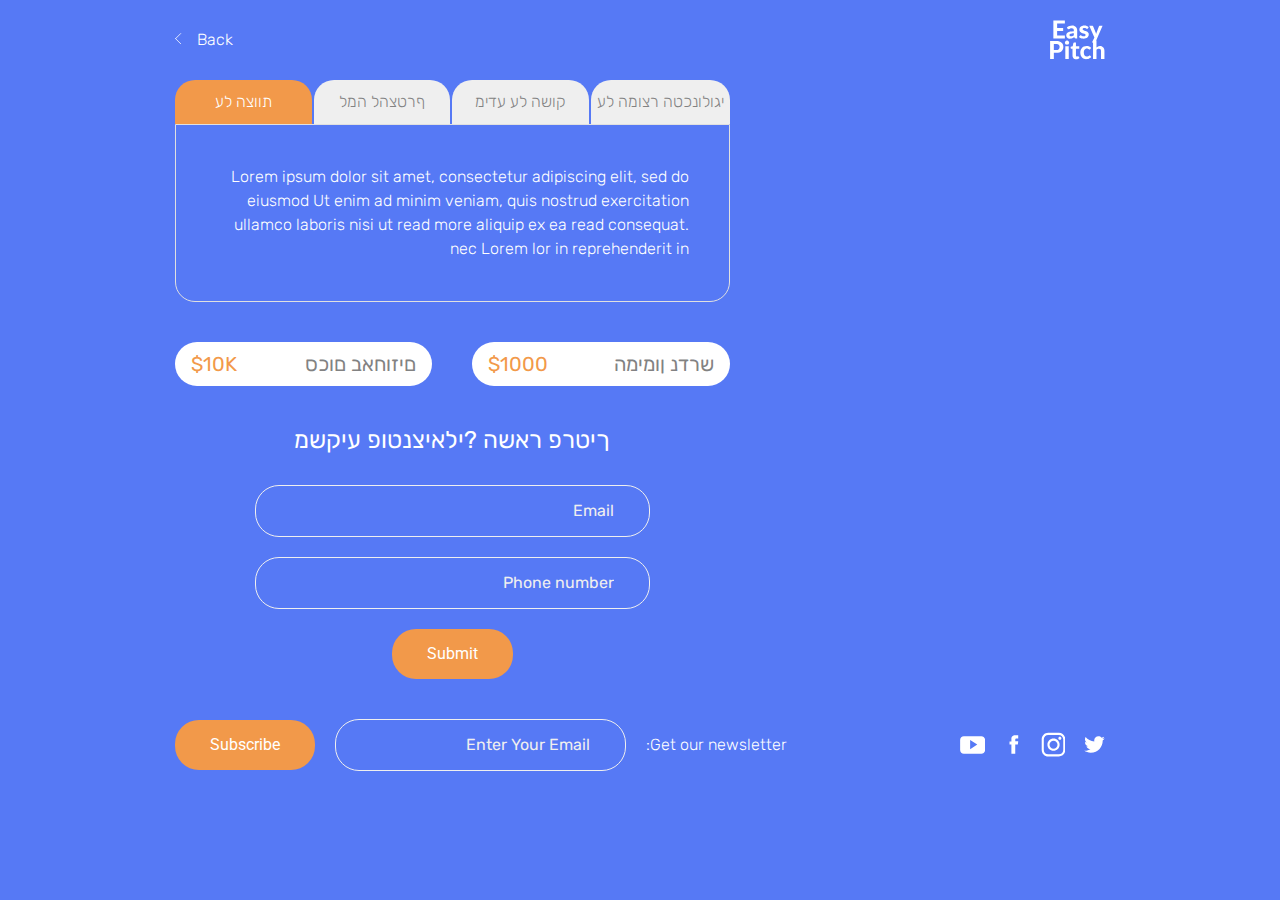
<file: app/app.html>
<!DOCTYPE html>
<html lang="en">
<head>
	<meta charset="UTF-8">
	<meta name="viewport" content="width=device-width, initial-scale=1">
	<title>Easy pitch</title>
	<link rel="stylesheet" href="https://maxcdn.bootstrapcdn.com/bootstrap/4.0.0/css/bootstrap.min.css">
	<link rel="stylesheet" href="css/lib/slick.css">
	<link rel="stylesheet" href="css/main.css">
</head>
<body>
	<div class="container container_custom">
		<header>
			<a class="to-home" href="index.html">Back</a>
			<a class="logo" href="index.html"></a>
		</header>
		<div class="app">
			<div class="app__bar">
				<div class="mobile-nav">
					<ul>
						<li class="mobile-nav__item">
							<span class="btn" data-toggle="collapse" data-target="#mobile-nav__item-1">תווצה לע</span>
							<div id="mobile-nav__item-1" class="collapse mobile-nav__content">
								<p>Lorem ipsum dolor sit amet, consectetur adipiscing elit, sed do eiusmod  Ut enim ad minim veniam, quis nostrud exercitation ullamco laboris nisi ut  read more aliquip ex ea read consequat. nec  Lorem  lor in reprehenderit in</p>
							</div>
						</li>
						<li class="mobile-nav__item">
							<span class="btn" data-toggle="collapse" data-target="#mobile-nav__item-2">ףרטצהל המל</span>
							<div id="mobile-nav__item-2" class="collapse mobile-nav__content">
								<p>Lorem ipsum dolor sit amet, consectetur adipiscing elit, sed do eiusmod  Ut enim ad minim veniam, quis nostrud exercitation ullamco laboris nisi ut  read more aliquip ex ea read consequat. nec  Lorem  lor in reprehenderit in</p>
							</div>
						</li>
						<li class="mobile-nav__item">
							<span class="btn" data-toggle="collapse" data-target="#mobile-nav__item-3">קושה לע עדימ</span>
							<div id="mobile-nav__item-3" class="collapse mobile-nav__content">
								<p>Lorem ipsum dolor sit amet, consectetur adipiscing elit, sed do eiusmod  Ut enim ad minim veniam, quis nostrud exercitation ullamco laboris nisi ut  read more aliquip ex ea read consequat. nec  Lorem  lor in reprehenderit in</p>
							</div>
						</li>
						<li class="mobile-nav__item">
							<span class="btn" data-toggle="collapse" data-target="#mobile-nav__item-4">יגולונכטה רצומה לע</span>
							<div id="mobile-nav__item-4" class="collapse mobile-nav__content">
								<p>Lorem ipsum dolor sit amet, consectetur adipiscing elit, sed do eiusmod  Ut enim ad minim veniam, quis nostrud exercitation ullamco laboris nisi ut  read more aliquip ex ea read consequat. nec  Lorem  lor in reprehenderit in</p>
							</div>
						</li>
					</ul>
				</div>
				<div class="desctop-nav">
					<ul class="nav nav-tabs nav-tabs_custom">
						<li class="nav-tabs_custom__item">
							<a class="active" data-toggle="tab" href="#tab_1">תווצה לע</a>
						</li>
						<li class="nav-tabs_custom__item">
							<a class="" data-toggle="tab" href="#tab_2">ףרטצהל המל</a>
						</li>
						<li class="nav-tabs_custom__item">
							<a class="" data-toggle="tab" href="#tab_3">קושה לע עדימ</a>
						</li>
						<li class="nav-tabs_custom__item">
							<a class="" data-toggle="tab" href="#tab_4">יגולונכטה רצומה לע</a>
						</li>
					</ul>
					<div class="tab-content tab-content__custom">
						<div class="tab-pane active" id="tab_1"><p>Lorem ipsum dolor sit amet, consectetur adipiscing elit, sed do eiusmod  Ut enim ad minim veniam, quis nostrud exercitation ullamco laboris nisi ut  read more aliquip ex ea read consequat. nec  Lorem  lor in reprehenderit in</p></div>
						<div class="tab-pane" id="tab_2"><p>Lorem ipsum dolor sit amet, consectetur adipiscing elit, sed do eiusmod  Ut enim ad minim veniam, quis nostrud exercitation ullamco laboris nisi ut  read more aliquip ex ea read consequat. nec  Lorem  lor in reprehenderit in</p></div>
						<div class="tab-pane" id="tab_3"><p>Lorem ipsum dolor sit amet, consectetur adipiscing elit, sed do eiusmod  Ut enim ad minim veniam, quis nostrud exercitation ullamco laboris nisi ut  read more aliquip ex ea read consequat. nec  Lorem  lor in reprehenderit in</p></div>
						<div class="tab-pane" id="tab_4"><p>Lorem ipsum dolor sit amet, consectetur adipiscing elit, sed do eiusmod  Ut enim ad minim veniam, quis nostrud exercitation ullamco laboris nisi ut  read more aliquip ex ea read consequat. nec  Lorem  lor in reprehenderit in</p></div>				
					</div>
				</div>
				<div class="pricing">
					<div class="pricing__item">
						<span>$10K</span>
						<p>םיזוחאב םוכס</p>
					</div>
					<div class="pricing__item">
						<span>$1000</span>
						<p>שרדנ ןומימה</p>
					</div>
				</div>
				<form method="post" action="" class="app-form" id="app-from">
					<h2>ךיטרפ ראשה ?ילאיצנטופ עיקשמ</h2>
					<input type="email" placeholder="Email" name="user-name" class="app-form__field" required>
					<input type="tel" placeholder="Phone number" name="user-tel" class="app-form__field" required>
					<input type="submit" class="btn" value="Submit">
				</form>
				<p class="notification">םדקהב ךיילא רוזחנ .םיטרפ תראשהש הדות</p>
			</div>
			<div class="app__demo">
				<iframe src="https://marvelapp.com/32378g1?emb=1&iosapp=false&frameless=false" allowTransparency="true" frameborder="0"></iframe>
			</div>
			<a href="https://marvelapp.com/32378g1?emb=1&iosapp=false&frameless=false" class="btn app__mobile-link" target="blank">סופיט באב קחשל ןאכ ץחל</a>
		</div>
		<footer>
			<form method="post" class="subscribe">
				<input type="subscribe-email" class="subscribe__email" placeholder="Enter Your Email" name="subscribe-email" required>
				<input type="submit" class="subscribe__btn btn" value="Subscribe">
				<span class="subscribe__text">:Get our newsletter</span>
			</form>
			<ul class="sociales">
				<li class="sociales__item"><a href="#"></a></li>
				<li class="sociales__item"><a href="#"></a></li>
				<li class="sociales__item"><a href="#"></a></li>
				<li class="sociales__item"><a href="#"></a></li>
			</ul>
		</footer>
	</div>
	<script src="js/all.js"></script>
	<script src="https://maxcdn.bootstrapcdn.com/bootstrap/4.0.0/js/bootstrap.min.js"></script>
	<script src="js/common.js"></script>
</body>
</html>
</file>
<file: app/css/main.css>
/*Colors*/
@import url("https://fonts.googleapis.com/css?family=Roboto:400,500|Rubik:300,400,500");
body, html {
  height: 100%;
  margin: 0;
  padding: 0; }

body {
  background: #5679F5;
  font-family: 'Rubik', sans-serif;
  font-weight: 300;
  color: #FFFFFF;
  font-size: 16px; }
  @media (max-width: 991px) {
    body {
      font-size: 14px; } }

input {
  font-size: 16px;
  padding: 13px 35px;
  border-radius: 24px;
  background: transparent;
  border: 1px solid #EFEFEF;
  color: #EFEFEF;
  text-align: right; }
  @media (max-width: 991px) {
    input {
      font-size: 14px;
      padding: 10px 20px; } }
  @media (max-width: 767px) {
    input {
      text-align: center; } }
  input::-webkit-input-placeholder {
    color: #EFEFEF; }
  input::-moz-placeholder {
    color: #EFEFEF; }
  input:-ms-input-placeholder {
    color: #EFEFEF; }
  input:-moz-placeholder {
    color: #EFEFEF; }

* {
  -webkit-box-sizing: border-box;
          box-sizing: border-box;
  outline: none; }

ul {
  list-style: none;
  margin: 0;
  padding: 0; }

h2, p {
  margin-top: 0;
  margin-bottom: 20px; }

a {
  color: #FFFFFF;
  cursor: pointer; }

a:hover {
  color: #FFFFFF; }

h2 {
  font-weight: 400;
  font-size: 24px;
  margin-top: 0;
  margin-bottom: 15px; }
  @media (max-width: 991px) {
    h2 {
      font-size: 18px; } }

img {
  max-width: 100%; }

@media (min-width: 1200px) {
  .container_custom {
    max-width: 960px; } }

/*HEADER*/
header {
  display: -webkit-box;
  display: -ms-flexbox;
  display: flex;
  padding: 15px 0;
  -webkit-box-align: center;
      -ms-flex-align: center;
          align-items: center;
  -webkit-box-pack: justify;
      -ms-flex-pack: justify;
          justify-content: space-between; }

.home {
  -webkit-box-pack: end;
      -ms-flex-pack: end;
          justify-content: flex-end; }

.to-home:hover {
  text-decoration: none; }

.to-home:before {
  content: "";
  display: inline-block;
  width: 12px;
  height: 12px;
  background: url(../img/arrow.svg) no-repeat 50% 50%;
  background-size: contain;
  margin-right: 10px; }

@media (max-width: 767px) {
  .to-home {
    position: absolute; } }

.logo {
  background: url(../img/logo.svg) no-repeat 50% 50%;
  background-size: 100%;
  height: 50px;
  width: 55px; }
  @media (max-width: 767px) {
    .logo {
      margin: 0 auto; } }

/*HEADER*/
/*HOME CONTENT*/
.btn {
  font-family: 'Roboto', sans-serif;
  font-size: 16px;
  padding: 13px 35px;
  background: #F2994A;
  border-radius: 24px;
  display: inline-block;
  border: none;
  color: #FFFFFF; }
  @media (max-width: 991px) {
    .btn {
      font-size: 14px;
      padding: 10px;
      text-align: center;
      width: 100%; } }

.image-box {
  display: -webkit-box;
  display: -ms-flexbox;
  display: flex;
  -ms-flex-wrap: wrap;
      flex-wrap: wrap;
  -webkit-box-pack: justify;
      -ms-flex-pack: justify;
          justify-content: space-between; }
  .image-box__item {
    width: calc(50% - 20px);
    border: 1px solid #FFFFFF;
    overflow: hidden;
    border-radius: 27px;
    display: -webkit-box;
    display: -ms-flexbox;
    display: flex;
    -webkit-box-pack: end;
        -ms-flex-pack: end;
            justify-content: flex-end;
    -ms-flex-wrap: wrap;
        flex-wrap: wrap;
    padding: 30px 0 40px 0;
    -webkit-box-align: end;
        -ms-flex-align: end;
            align-items: flex-end;
    margin-bottom: 25px;
    flex-wrap: wrap; }
    @media (max-width: 991px) {
      .image-box__item {
        padding: 20px 0; } }
    @media (max-width: 767px) {
      .image-box__item {
        border: none;
        display: -webkit-box !important;
        display: -ms-flexbox !important;
        display: flex !important;
        -webkit-box-orient: vertical;
        -webkit-box-direction: normal;
            -ms-flex-direction: column;
                flex-direction: column;
        padding: 0; } }
  .image-box__description {
    width: 60%;
    padding: 0 30px 0 70px;
    text-align: right; }
    @media (max-width: 991px) {
      .image-box__description {
        padding: 0 20px; } }
    @media (max-width: 767px) {
      .image-box__description {
        -webkit-box-ordinal-group: 3;
            -ms-flex-order: 2;
                order: 2;
        text-align: center;
        width: 100%;
        padding: 30px 0 0; } }
    @media (max-width: 767px) {
      .image-box__description p {
        padding: 0 40px; } }
  .image-box__image {
    width: 40%;
    margin-bottom: -15%; }
    @media (max-width: 767px) {
      .image-box__image {
        width: 100%;
        padding: 15px;
        margin-bottom: 0;
        -webkit-box-ordinal-group: 2;
            -ms-flex-order: 1;
                order: 1;
        border: 1px solid #FFFFFF;
        border-radius: 27px; } }
    @media (max-width: 767px) {
      .image-box__image img {
        margin: 0 auto; } }

.slick-dots {
  font-size: 0;
  display: -webkit-box;
  display: -ms-flexbox;
  display: flex;
  margin: 0 auto; }
  .slick-dots li {
    width: 6px;
    height: 6px;
    background: #EFEFEF;
    border-radius: 50%;
    margin: 0 3px; }
  .slick-dots .slick-active {
    background: #F2994A; }

/*HOME CONTENT*/
/*APP CONTENT*/
.mobile-nav {
  display: none;
  -webkit-box-ordinal-group: 4;
      -ms-flex-order: 3;
          order: 3; }
  @media (max-width: 767px) {
    .mobile-nav {
      display: block; } }
  .mobile-nav li {
    margin-bottom: 15px;
    border: 1px solid #FFFFFF;
    border-radius: 21px; }
  .mobile-nav p {
    margin-bottom: 0;
    padding: 20px 10px; }
  .mobile-nav .btn {
    background: #F2994A;
    color: #FFFFFF;
    text-align: right;
    position: relative;
    overflow: hidden;
    margin: -1px;
    width: calc(100% + 2px); }
    .mobile-nav .btn:before {
      content: "show";
      bottom: -100%; }
    .mobile-nav .btn:after {
      content: "hide";
      top: 10px; }
    .mobile-nav .btn:before, .mobile-nav .btn:after {
      text-transform: capitalize;
      position: absolute;
      left: 10px;
      -webkit-transition: 0.3s;
      transition: 0.3s;
      color: #FFFFFF; }
  .mobile-nav .mobile-nav__content_show .btn {
    background: #EFEFEF;
    color: #828282; }
    .mobile-nav .mobile-nav__content_show .btn:before {
      bottom: 10px; }
    .mobile-nav .mobile-nav__content_show .btn:after {
      top: -100%; }
    .mobile-nav .mobile-nav__content_show .btn:before, .mobile-nav .mobile-nav__content_show .btn:after {
      color: #2D9CDB; }

@media (max-width: 767px) {
  .desctop-nav {
    display: none; } }

.app {
  display: -webkit-box;
  display: -ms-flexbox;
  display: flex;
  -webkit-box-pack: justify;
      -ms-flex-pack: justify;
          justify-content: space-between; }
  @media (max-width: 767px) {
    .app {
      -webkit-box-orient: vertical;
      -webkit-box-direction: normal;
          -ms-flex-direction: column;
              flex-direction: column; } }
  .app__bar {
    width: calc(65% - 50px); }
    @media (max-width: 991px) {
      .app__bar {
        width: calc(75% - 25px); } }
    @media (max-width: 767px) {
      .app__bar {
        width: 100%;
        -webkit-box-ordinal-group: 4;
            -ms-flex-order: 3;
                order: 3;
        display: -webkit-box;
        display: -ms-flexbox;
        display: flex;
        -webkit-box-orient: vertical;
        -webkit-box-direction: normal;
            -ms-flex-direction: column;
                flex-direction: column; } }
  .app__demo {
    width: 35%; }
    .app__demo iframe {
      margin-top: -10px;
      height: 100%;
      width: 100%; }
      @media (max-width: 991px) {
        .app__demo iframe {
          height: 60%; } }
      @media (max-width: 767px) {
        .app__demo iframe {
          height: 450px;
          -webkit-box-ordinal-group: 2;
              -ms-flex-order: 1;
                  order: 1;
          margin-top: 0; } }
    @media (max-width: 991px) {
      .app__demo {
        width: 25%; } }
    @media (max-width: 767px) {
      .app__demo {
        width: 100%;
        -webkit-box-ordinal-group: 2;
            -ms-flex-order: 1;
                order: 1;
        border: 1px solid #FFFFFF;
        border-radius: 27px;
        padding: 15px; } }
  .app__mobile-link {
    display: none; }
    @media (max-width: 767px) {
      .app__mobile-link {
        display: block;
        -webkit-box-ordinal-group: 3;
            -ms-flex-order: 2;
                order: 2;
        margin: 30px 0; } }

.nav-tabs_custom {
  display: -webkit-box;
  display: -ms-flexbox;
  display: flex;
  border: none; }
  .nav-tabs_custom .nav-tabs_custom__item {
    width: calc(25% - 2px);
    margin-right: 2px; }
    .nav-tabs_custom .nav-tabs_custom__item:last-child {
      width: 25%;
      margin-right: 0; }
    .nav-tabs_custom .nav-tabs_custom__item a {
      text-align: center;
      background: #EFEFEF;
      display: block;
      border-radius: 20px 20px 0 0;
      color: #828282;
      padding: 10px 5px;
      text-decoration: none;
      -webkit-transition: 0.3s;
      transition: 0.3s; }
    .nav-tabs_custom .nav-tabs_custom__item .active {
      background: #F2994A;
      color: #FFFFFF; }

.tab-content__custom {
  border: 1px solid #E0E0E0;
  border-radius: 0 0 20px 20px;
  padding: 40px 40px 20px;
  text-align: right;
  margin-bottom: 40px; }

.pricing {
  font-size: 20px;
  font-weight: 400;
  line-height: 1;
  display: -webkit-box;
  display: -ms-flexbox;
  display: flex;
  -webkit-box-pack: justify;
      -ms-flex-pack: justify;
          justify-content: space-between; }
  @media (max-width: 991px) {
    .pricing {
      font-size: 18px; } }
  @media (max-width: 767px) {
    .pricing {
      -webkit-box-ordinal-group: 2;
          -ms-flex-order: 1;
              order: 1; } }
  .pricing__item {
    width: calc(50% - 20px);
    display: -webkit-box;
    display: -ms-flexbox;
    display: flex;
    -webkit-box-pack: justify;
        -ms-flex-pack: justify;
            justify-content: space-between;
    background: #FFFFFF;
    display: flex;
    padding: 12px 16px;
    border-radius: 25px; }
    @media (max-width: 767px) {
      .pricing__item {
        background-color: transparent;
        -webkit-box-orient: vertical;
        -webkit-box-direction: normal;
            -ms-flex-direction: column;
                flex-direction: column;
        width: 50%;
        border-radius: 0;
        padding: 0; } }
    @media (max-width: 767px) {
      .pricing__item:last-child {
        text-align: right;
        border-left: 1px solid #FFFFFF; } }
  .pricing span {
    color: #F2994A; }
    @media (max-width: 767px) {
      .pricing span {
        color: #FFFFFF;
        -webkit-box-ordinal-group: 3;
            -ms-flex-order: 2;
                order: 2; } }
  .pricing p {
    color: #828282;
    margin-bottom: 0; }
    @media (max-width: 767px) {
      .pricing p {
        color: #FFFFFF;
        -webkit-box-ordinal-group: 2;
            -ms-flex-order: 1;
                order: 1;
        font-weight: 300;
        margin-bottom: 10px; } }

.app-form {
  display: -webkit-box;
  display: -ms-flexbox;
  display: flex;
  -webkit-box-orient: vertical;
  -webkit-box-direction: normal;
      -ms-flex-direction: column;
          flex-direction: column;
  -webkit-box-align: center;
      -ms-flex-align: center;
          align-items: center;
  padding: 40px 80px 25px 80px; }
  @media (max-width: 767px) {
    .app-form {
      -webkit-box-ordinal-group: 3;
          -ms-flex-order: 2;
              order: 2;
      padding: 30px 0; } }
  .app-form__field {
    width: 100%;
    margin-bottom: 20px; }
  .app-form h2 {
    margin-bottom: 30px; }

.notification {
  background: #FFFFFF;
  text-align: center;
  color: #828282;
  font-size: 24px;
  padding: 40px 0;
  border-radius: 30px;
  margin: 40px 0 25px;
  display: none; }
  @media (max-width: 991px) {
    .notification {
      font-size: 18px; } }
  @media (max-width: 767px) {
    .notification {
      -webkit-box-ordinal-group: 3;
          -ms-flex-order: 2;
              order: 2; } }
  .notification p {
    margin: 0; }

/*APP CONTENT*/
/*FOOTER*/
footer {
  display: -webkit-box;
  display: -ms-flexbox;
  display: flex;
  -webkit-box-pack: justify;
      -ms-flex-pack: justify;
          justify-content: space-between;
  padding: 15px 0 35px; }
  @media (max-width: 767px) {
    footer {
      -webkit-box-orient: vertical;
      -webkit-box-direction: normal;
          -ms-flex-direction: column;
              flex-direction: column; } }

.subscribe {
  display: -webkit-box;
  display: -ms-flexbox;
  display: flex;
  -webkit-box-align: center;
      -ms-flex-align: center;
          align-items: center; }
  @media (max-width: 767px) {
    .subscribe {
      -webkit-box-orient: vertical;
      -webkit-box-direction: normal;
          -ms-flex-direction: column;
              flex-direction: column;
      padding: 10px 0 0; } }
  .subscribe input {
    margin-right: 20px; }
    @media (max-width: 767px) {
      .subscribe input {
        width: 100%;
        margin-right: 0; } }
  .subscribe__btn {
    -webkit-box-ordinal-group: 2;
        -ms-flex-order: 1;
            order: 1; }
    @media (max-width: 767px) {
      .subscribe__btn {
        -webkit-box-ordinal-group: 4;
            -ms-flex-order: 3;
                order: 3;
        margin-bottom: 35px; } }
  .subscribe__email {
    -webkit-box-ordinal-group: 3;
        -ms-flex-order: 2;
            order: 2; }
    @media (max-width: 767px) {
      .subscribe__email {
        margin-bottom: 15px; } }
  .subscribe__text {
    -webkit-box-ordinal-group: 4;
        -ms-flex-order: 3;
            order: 3; }
    @media (max-width: 767px) {
      .subscribe__text {
        -webkit-box-ordinal-group: 2;
            -ms-flex-order: 1;
                order: 1;
        margin-bottom: 30px; } }

.sociales {
  display: -webkit-box;
  display: -ms-flexbox;
  display: flex; }
  @media (max-width: 767px) {
    .sociales {
      margin: 0 auto; } }
  .sociales__item {
    margin-right: 15px;
    display: -webkit-box;
    display: -ms-flexbox;
    display: flex;
    -webkit-box-align: center;
        -ms-flex-align: center;
            align-items: center;
    -webkit-transition: 0.3s;
    transition: 0.3s; }
    .sociales__item:hover {
      opacity: 0.7; }
    .sociales__item:nth-child(2) a {
      background-position: 33% 50%; }
    .sociales__item:nth-child(3) a {
      background-position: 67% 50%; }
    .sociales__item:nth-child(4) {
      margin-right: 0; }
      .sociales__item:nth-child(4) a {
        background-position: 100% 50%; }
  .sociales a {
    display: block;
    width: 25px;
    height: 25px;
    background: url(../img/sociales.svg) no-repeat 0 50%;
    background-size: auto 100%; }

/*FOOTER*/
</file>
